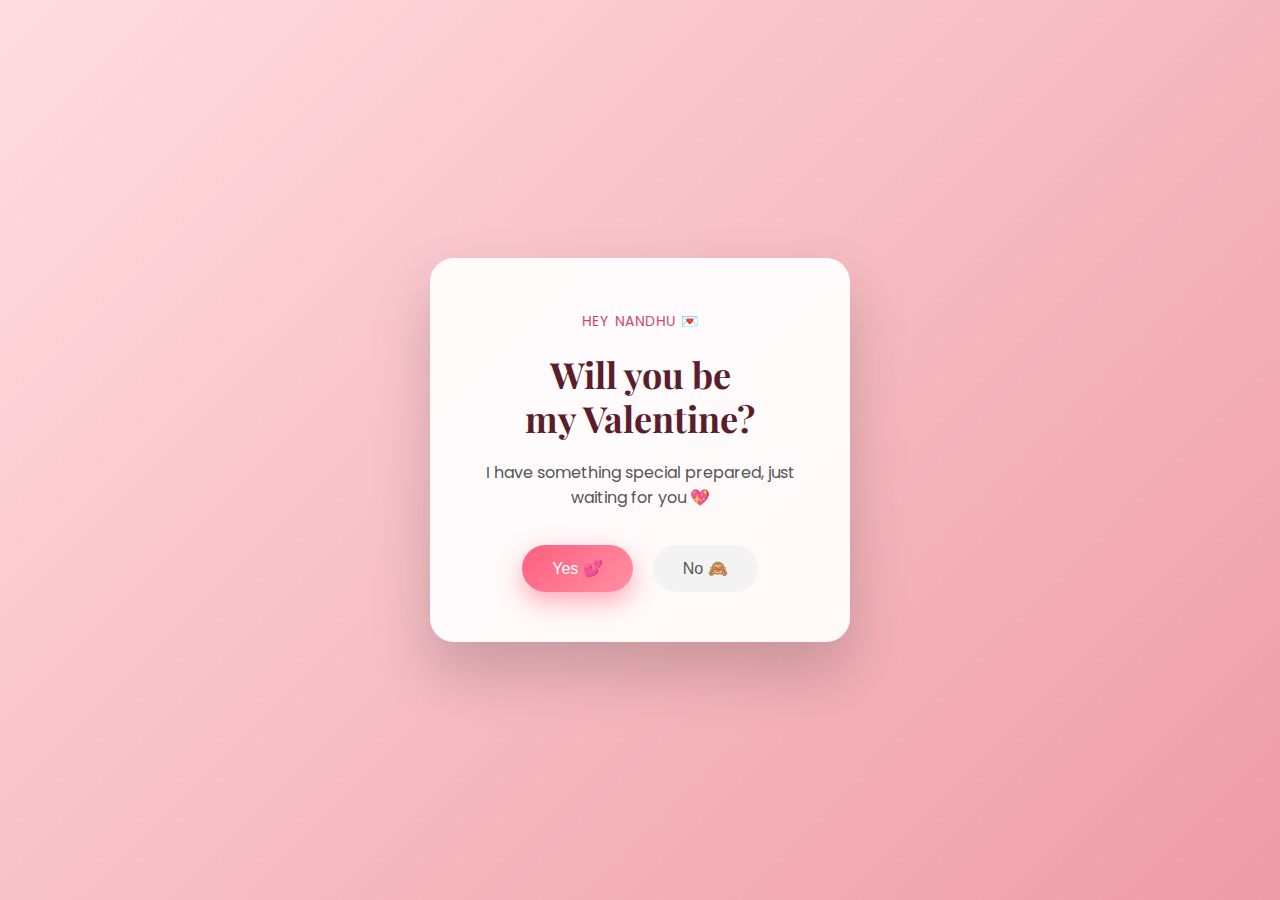
<file: index.html>
<!DOCTYPE html>
<html lang="en">
<head>
  <meta charset="UTF-8" />
  <meta name="viewport" content="width=device-width, initial-scale=1.0" />
  <title>Be My Valentine ❤️</title>

  <!-- Fonts -->
  <link href="https://fonts.googleapis.com/css2?family=Playfair+Display:wght@600;700&family=Poppins:wght@300;400;500&display=swap" rel="stylesheet">

  <link rel="stylesheet" href="index.css">
</head>
<body>

  <!-- Soft floating hearts -->
  <div class="bg-hearts"></div>

  <main class="wrapper">
    <section class="card">

      <span class="small-text">Hey Nandhu 💌</span>
      <h1>Will you be<br>my Valentine?</h1>

      <p>
        I have something special prepared,  
        just waiting for you 💖
      </p>

      <div class="buttons">
        <button class="btn yes" onclick="goNext()">Yes 💕</button>
        <button class="btn no" onclick="shakeNo(this)">No 🙈</button>
      </div>

    </section>
  </main>

  <script>
    function goNext() {
      window.location.href = "wish.html";
    }

    function shakeNo(btn) {
      btn.classList.remove("shake");
      void btn.offsetWidth;
      btn.classList.add("shake");
    }
  </script>

</body>
</html>
</file>
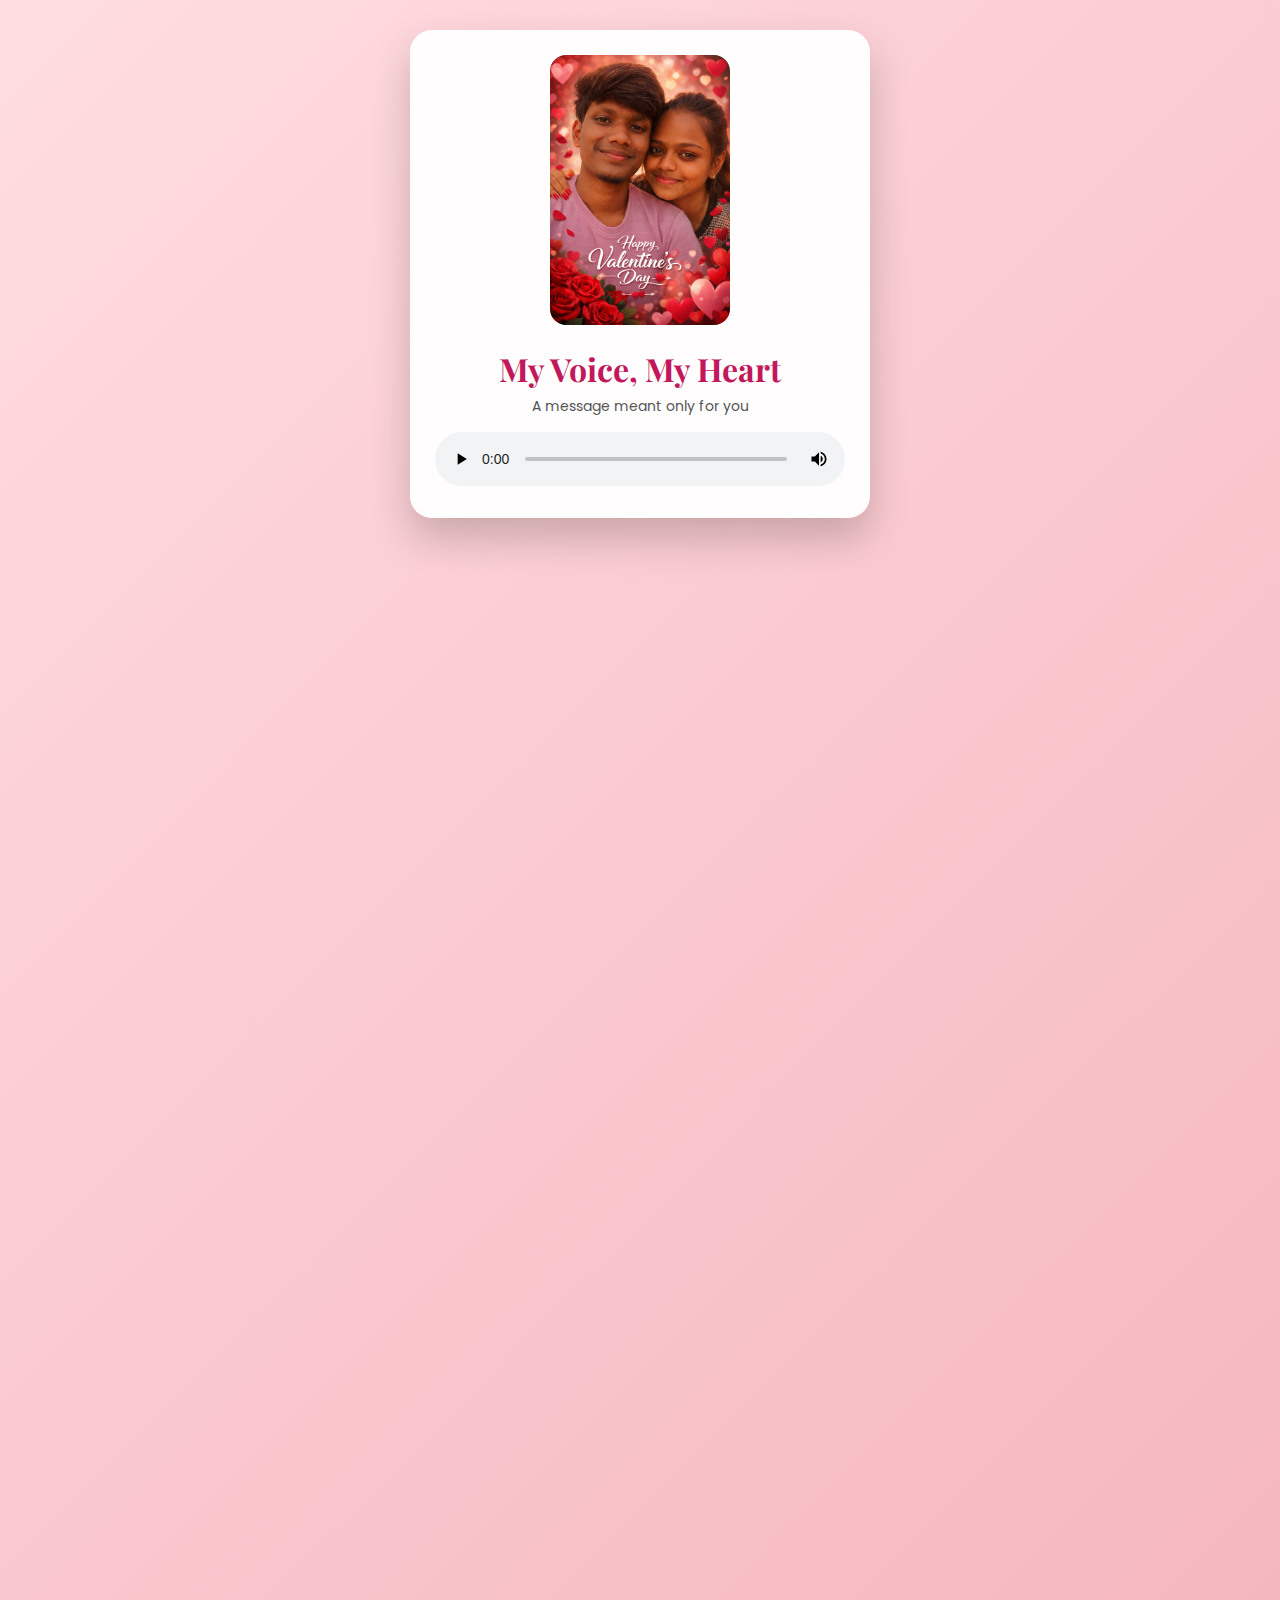
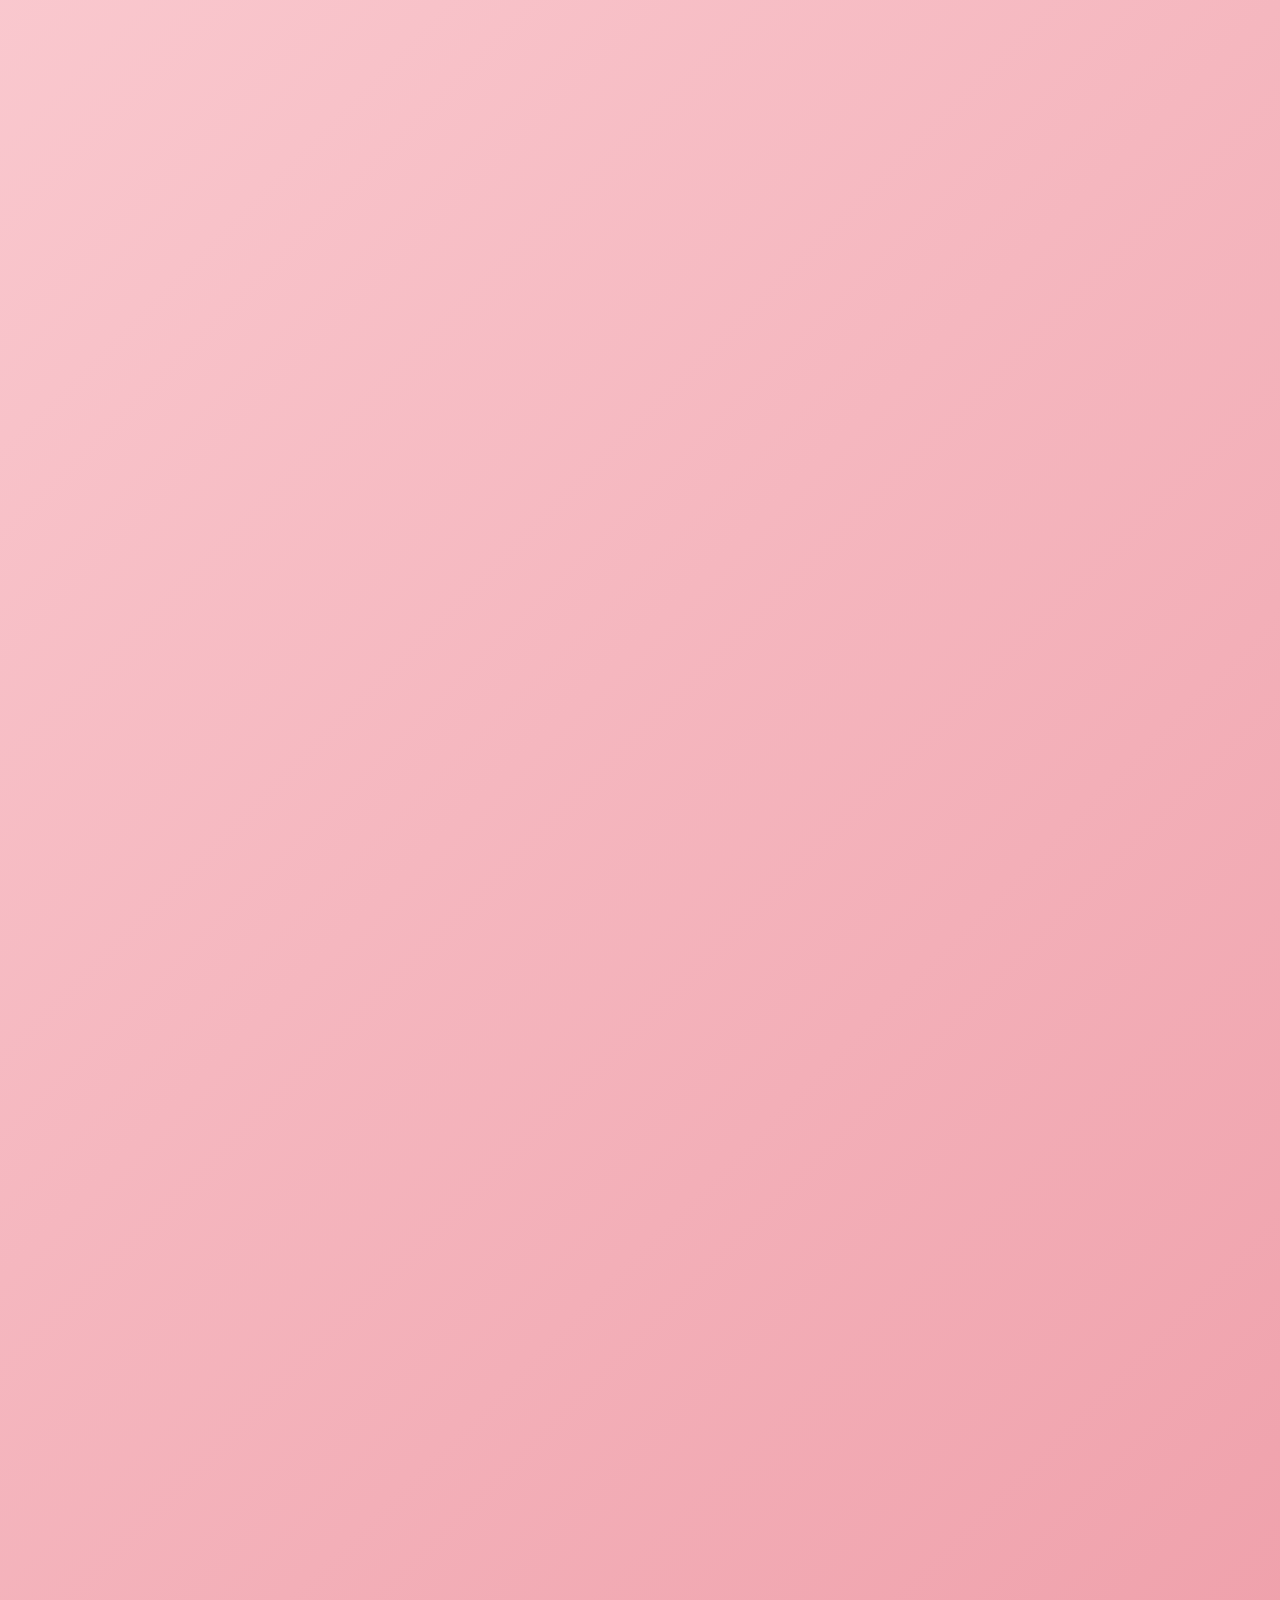
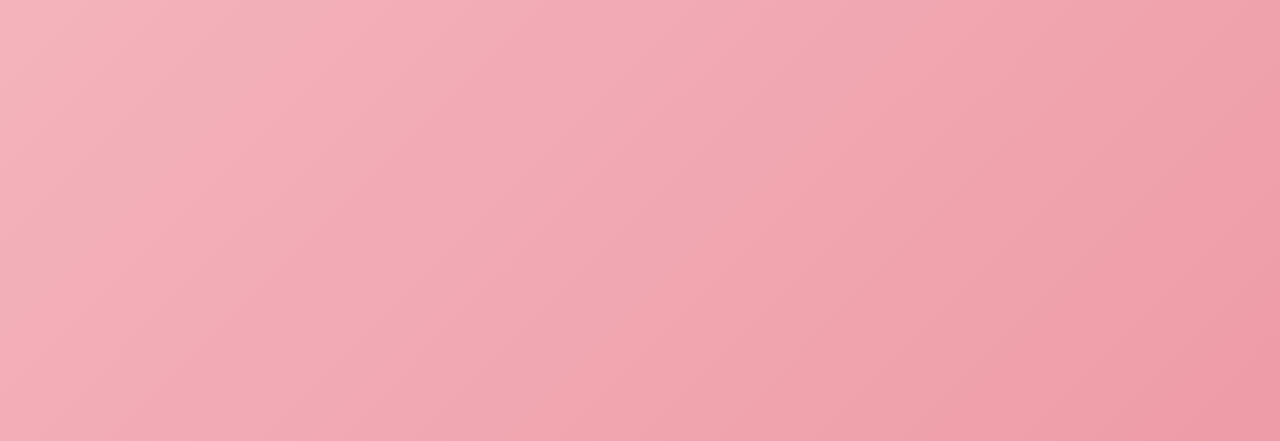
<file: gift.html>
<!DOCTYPE html>
<html lang="en">
<head>
  <meta charset="UTF-8">
  <meta name="viewport" content="width=device-width, initial-scale=1.0">
  <title>Your Audio Gift ❤️</title>

  <!-- Fonts -->
  <link href="https://fonts.googleapis.com/css2?family=Playfair+Display:wght@600&family=Poppins:wght@300;400&family=Great+Vibes&display=swap" rel="stylesheet">

  <link rel="stylesheet" href="gift.css">
</head>
<body>

<section class="gift-section">

  <!-- 🎵 MUSIC PLAYER -->
  <div class="music-player">
    <img src="picture/love.png" alt="Album Cover" class="album">

    <h1>My Voice, My Heart</h1>
    <p class="subtitle">A message meant only for you</p>

    <audio controls>
      <source src="picture/song.ogg" type="audio/mpeg">
    </audio>
  </div>

  <!-- 📜 LOVE LETTER -->
  <div class="love-letter">
    <h2>Ennalukku 💜</h2>

    <p>
      edhu tha first letter na unakku yeludhuradhu.edhu unakku real letter feel tharuma illaiya nu therila oru vagaila unakku pudikkum nu nenaikura maa. 
      <br><br>
      maa ni yen kitta ketta oru nal entha song padi send pannu adhuve entha valantain day oru gift ha kuduthu irukka konjam change panni unakku pudikkum nu nenaikura maaa
      <br><br>
      na unaa pathu one year achi maaa ana na unaa pathapa iruntha feel tha ennum yenakku irukku maa yenakku. yeppayum unna pudhusa pakkura matheri tha maa 
      nama yenna tha kitta irudhunthalum distance athigam agittu tha ma irukku edhu yellam oru nal marum endra nambikala tha oru oru nalum yenakku pogudhudhu maa
      ana onnu ma namakulla yenna tha distance athigam analum namma love oda koranchite tha irukku ma oru oru nal kum.
      <br><br>
      maa ni oru oru nal oru oru nudi note panni vachi irukka and yenakku antha alayukku yellam brain illa maa yethoo yenakku niyabagm irukka NAMMA LOVE JOURNEY❤️💜 solra kelu maaa
      <br><br>
      athavadhu entha red and purple heart yeppadi love pannanga nu maaa
      entha red heart yenna pannucha avanga sis kitta summa poi kettu irukka ung frds yaravadhu varangla nu clg padikura paiyen la adhunala kettu irukka 
      adhuku avanga sis chinna roll play panni irukanga ya na vangalum clg padikuranga sari evanga tha eppadi nu patha antha purple heart pinnu ana amaithiya irukkum nu pathba adhuyum clg ponnu thana yenna pandradhu 
      sari edhu yellam eppadi poidum patha countinue agi irukku.
       <br><br>
      adhuyum yeppadi countinue agi irukku na note laaa note verum nama notes yeluthura note illaya adhu yethoo insta notehama namakku yenna ma theriyum edhu yellam 
      entha note apadi yenna pannuvanga naaa song vaipangla apaditha entha two heart katha start agi irukku adhuyum JAL JAL OSA  oru pattu varaikkum vanchi sari nu patha aprm 
      <br><br>
      next level ku poi irukanga call pesuradhu video call pesuradhu nu poi irukku ya na clg passanga la 
      <br><br>
      apa nu pathu pathu oru nal purple heat love solli irukku read heart tha motta paiyen thana sonna yedhukkanum mudittu avar ku time venum accept panna adhu yethoo nalla heart irukka poga wait pannuchi yella heart eppadi irukkum yenna na solradhu ..
      <br><br>
      sari nu eppadi pogudhu konja nal oru nal pathu purple heart avanga orukku thaiya podhu adhu keli patta namma red amaitiya irukkuma udane pottiye kattu vanga vitttuku kattirucha 
      arpm patha rendu heartum oru vitula iruncha sari yethoo oru half irundutu varuvanga nu patha one week haaa..
      <br><br>
      antha one week la namma red love solli irukku oru valiyaaaa.
       <br><br>
      aprm anga irundhu eppa varaikkum poitte irukku 
      <br><br>

      JAL JAL LA STARTN PANNI ORUM BLO0D VARAIKKUM VANDHU IRUKKU 

      <br><br>
      ma na fullha yellam solla la yeppadi start achi nu tha summa apadi maa 
      ana ma eppa poittu irukka entha red and purplr heart journey poite irukkanum ....
    </p>

    <span class="signature">— endrum unnavan</span>
  </div>

</section>

</body>
</html>
</file>
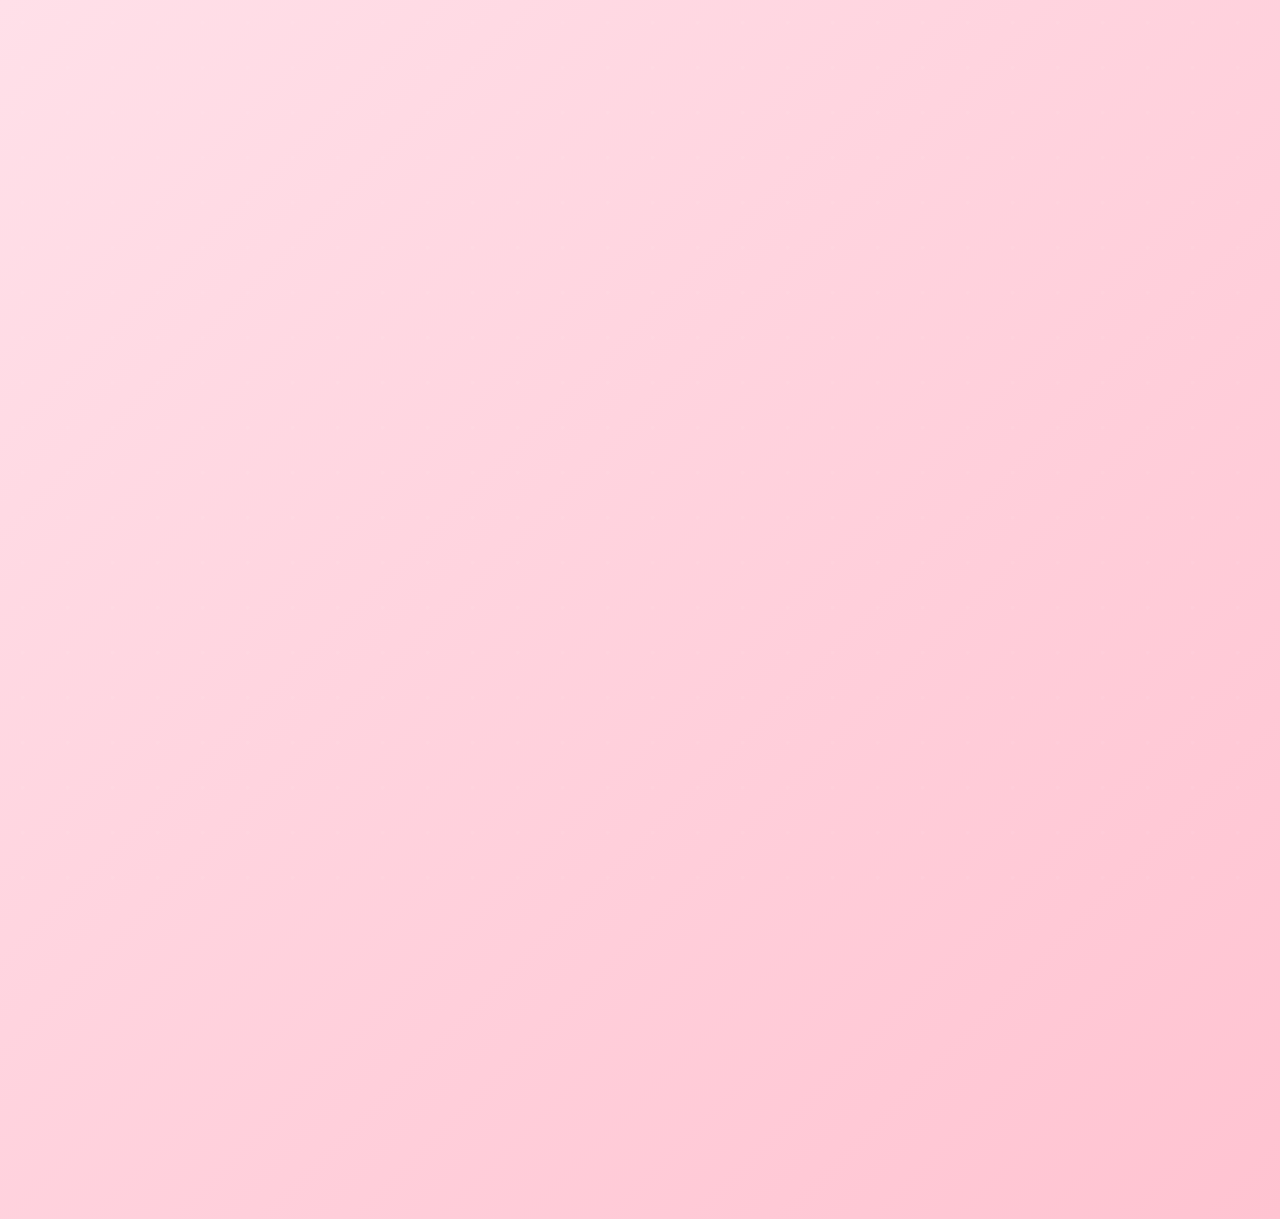
<file: memory.html>
<!DOCTYPE html>
<html lang="en">
<head>
  <meta charset="UTF-8" />
  <meta name="viewport" content="width=device-width, initial-scale=1.0" />
  <title>Our Memories ❤️</title>

  <!-- Fonts -->
  <link href="https://fonts.googleapis.com/css2?family=Playfair+Display:wght@600;700&family=Poppins:wght@300;400;500&display=swap" rel="stylesheet">

  <link rel="stylesheet" href="memory.css">
</head>
<body>

  <div class="bg"></div>

  <header class="header animate-fade">
    <h1>Our Memories ❤️</h1>
    <p>Every moment with you is special</p>
  </header>

  <main class="container">

    <section class="gallery">

      <!-- MEMORY CARD -->
      <div class="memory animate-up">
        <img src="picture/oursimile.jpeg" alt="Memory">
        <div class="content">
          <h3>First Smile</h3>
          <p>The first time you sent your full picture… it made me smile endlessly 😁</p>
        </div>
      </div>

      <div class="memory animate-up delay-1">
        <img src="picture/longtime.jpeg" alt="Memory">
        <div class="content">
          <h3>Just Us</h3>
          <p>That long time together felt like husband and wife for a moment 😘</p>
        </div>
      </div>

      <div class="memory animate-up delay-2">
        <img src="picture/brithday.jpeg" alt="Memory">
        <div class="content">
          <h3>Your Birthday</h3>
          <p>The second day of your birthday, filled with little lies and big smiles 😊</p>
        </div>
      </div>

      <div class="memory animate-up delay-3">
        <img src="picture/templedate.jpeg" alt="Memory">
        <div class="content">
          <h3>Temple Date</h3>
          <p>Not our first temple visit, but a quietly happy moment 🌸</p>
        </div>
      </div>

      <div class="memory animate-up delay-4">
        <img src="picture/siliar.jpeg" alt="Memory">
        <div class="content">
          <h3>God’s Plan</h3>
          <p>Some things feel written by destiny 🤗</p>
        </div>
      </div>

      <div class="memory animate-up delay-5">
        <img src="picture/special.jpeg" alt="Memory">
        <div class="content">
          <h3>My Favorite</h3>
          <p>You already know this is one of my favorite pictures 😍</p>
        </div>
      </div>

    </section>

    <div class="next animate-fade delay-6">
      <a href="puzzle.html" class="btn">Continue 💖</a>
    </div>

  </main>

</body>
</html>
</file>
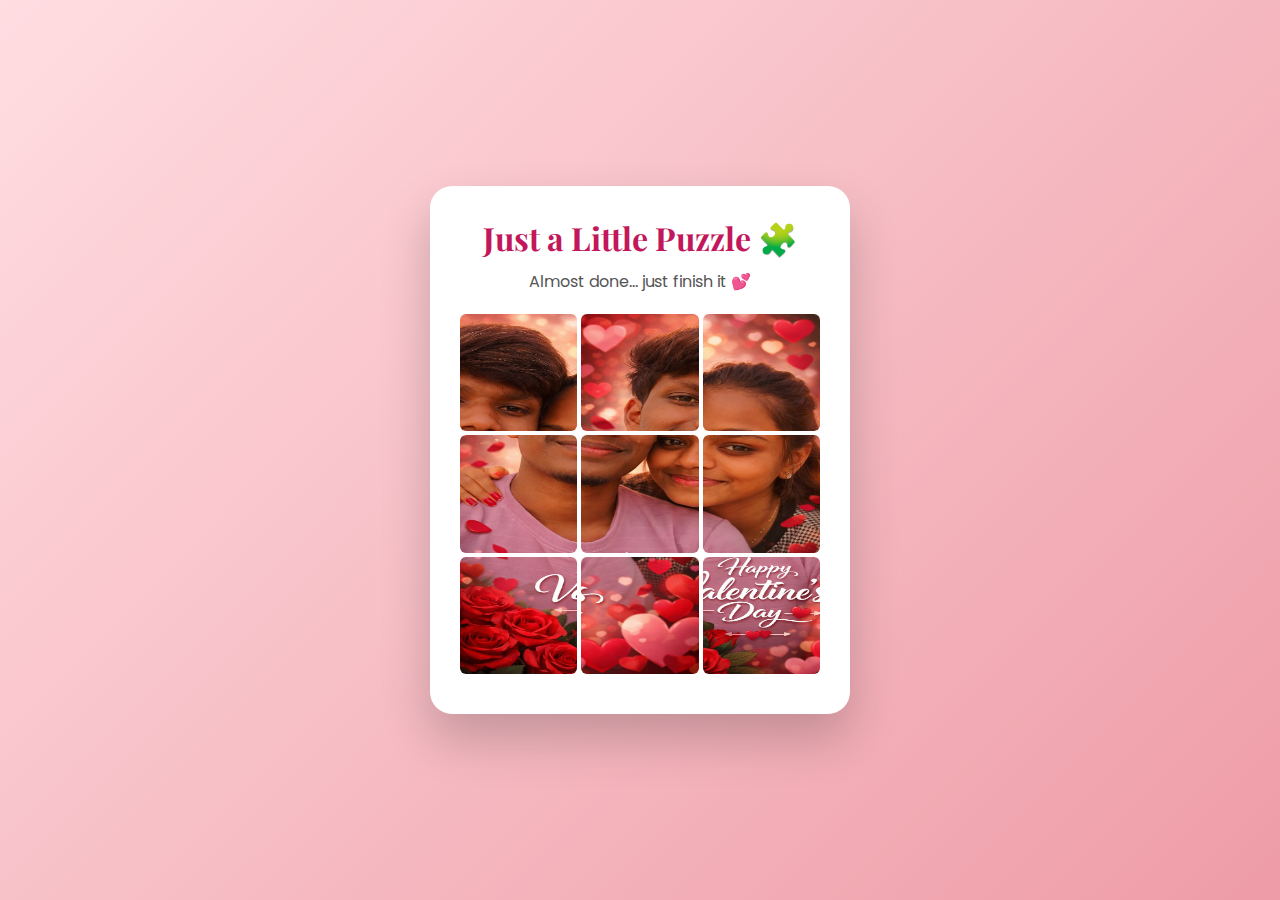
<file: puzzle.html>
<!DOCTYPE html>
<html lang="en">
<head>
<meta charset="UTF-8">
<meta name="viewport" content="width=device-width, initial-scale=1.0">
<title>For You ❤️</title>

<link href="https://fonts.googleapis.com/css2?family=Playfair+Display:wght@700&family=Poppins&display=swap" rel="stylesheet">
<link rel="stylesheet" href="puzzle.css">
</head>
<body>

<div class="bg"></div>

<main class="wrapper">
  <section class="card">

    <!-- STEP 1 : PUZZLE -->
    <section id="puzzleSection">
      <h1>Just a Little Puzzle 🧩</h1>
      <p class="subtitle">Almost done… just finish it 💕</p>

      <div class="puzzle" id="puzzle"></div>
    </section>

    <!-- STEP 2 : SOLVED IMAGE -->
    <section id="solvedSection" class="hidden">
      <h1>You Did It ❤️</h1>
      <p class="subtitle">This is what you completed 💖</p>

      <img src="picture/love.png" alt="Solved Memory" class="solved-img">
    </section>

    <!-- STEP 3 : HEART GAME -->
    <section id="heartSection" class="hidden">
      <h1>Find My Heart ❤️</h1>
      <p class="subtitle">One of these is for you 💝</p>

      <div class="cards" id="cards"></div>

      <button class="btn disabled" id="giftBtn" onclick="goGift()">
        Open Your Gift 🎁
      </button>
    </section>

  </section>
</main>

<script>
/* ---------- PUZZLE LOGIC ---------- */
const puzzle = document.getElementById("puzzle");
const puzzleSection = document.getElementById("puzzleSection");
const solvedSection = document.getElementById("solvedSection");
const heartSection = document.getElementById("heartSection");

const size = 3;
let pieces = [];
let selected = null;

function initPuzzle() {
  for (let i = 0; i < size * size; i++) {
    const piece = document.createElement("div");
    piece.className = "piece";
    piece.style.backgroundImage = "url('picture/love.png')";
    piece.style.backgroundPosition =
      `${-(i % size) * 100}% ${-Math.floor(i / size) * 100}%`;
    piece.dataset.index = i;

    piece.onclick = () => swap(piece);
    pieces.push(piece);
  }

  // EASY SHUFFLE (almost solved)
  [pieces[0], pieces[1]] = [pieces[1], pieces[0]];
  [pieces[7], pieces[8]] = [pieces[8], pieces[7]];

  pieces.forEach(p => puzzle.appendChild(p));
}

function swap(piece) {
  if (!selected) {
    selected = piece;
    piece.classList.add("selected");
  } else {
    const i1 = pieces.indexOf(selected);
    const i2 = pieces.indexOf(piece);

    [pieces[i1], pieces[i2]] = [pieces[i2], pieces[i1]];
    puzzle.innerHTML = "";
    pieces.forEach(p => puzzle.appendChild(p));


    selected.classList.remove("selected");
    selected = null;

    checkPuzzle();
  }
}

function checkPuzzle() {
  const currentPieces = [...puzzle.children];

  const solved = currentPieces.every(
    (piece, index) => Number(piece.dataset.index) === index
  );

  if (solved) {
    puzzleSection.style.display = "none";
    solvedSection.classList.remove("hidden");

    setTimeout(() => {
      heartSection.classList.remove("hidden");
    }, 1500);
  }
}


initPuzzle();

/* ---------- HEART GAME ---------- */
const cardsContainer = document.getElementById("cards");
const giftBtn = document.getElementById("giftBtn");

const totalCards = 6;
const heartIndex = Math.floor(Math.random() * totalCards);

for (let i = 0; i < totalCards; i++) {
  const card = document.createElement("div");
  card.className = "heart-card";
  card.innerHTML = "💌";

  card.onclick = () => {
    if (i === heartIndex) {
      card.classList.add("found");
      giftBtn.classList.remove("disabled");
    } else {
      card.classList.add("miss");
    }
    card.onclick = null;
  };

  cardsContainer.appendChild(card);
}

function goGift() {
  window.location.href = "gift.html";
}
</script>

</body>
</html>
</file>
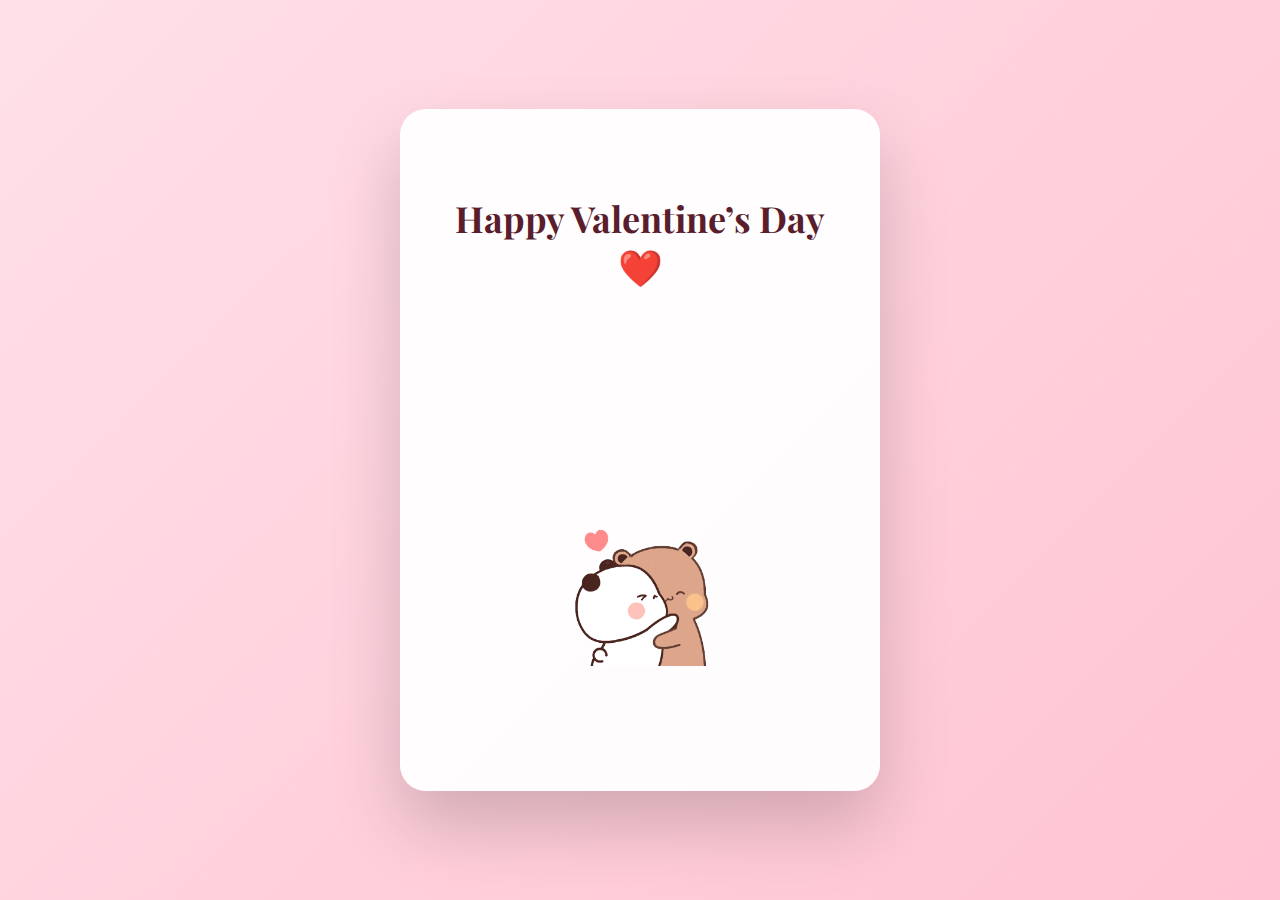
<file: wish.html>
<!DOCTYPE html>
<html lang="en">
<head>
  <meta charset="UTF-8" />
  <meta name="viewport" content="width=device-width, initial-scale=1.0" />
  <title>Happy Valentine’s Day ❤️</title>

  <!-- Fonts -->
  <link href="https://fonts.googleapis.com/css2?family=Playfair+Display:wght@600;700&family=Poppins:wght@300;400;500&display=swap" rel="stylesheet">

  <link rel="stylesheet" href="wish.css">
</head>
<body>

  <div class="bg"></div>

  <main class="wrapper">
    <section class="card animate-card">

      <span class="small-text animate-fade">For you 💌</span>

      <h1 class="animate-title">Happy Valentine’s Day ❤️</h1>

      <p class="subtitle animate-fade delay-1">
        Today feels extra special,  
        because it reminds me of <span>you</span>.
      </p>

      <div class="message animate-fade delay-2">
        <p>
          Thank you for being my smile, my comfort,  
          and my favorite person.
        </p>
      </div>

      <div class="teddy heartbeat">
        <img src="picture/bubududu-panda.gif" alt="Love Teddy">
      </div>

      <a href="memory.html" class="btn glow-btn animate-fade delay-3">
        Our Memories 📸
      </a>

    </section>
  </main>

</body>
</html>
</file>
<file: index.css>
* {
  margin: 0;
  padding: 0;
  box-sizing: border-box;
}

body {
  min-height: 100vh;
  font-family: 'Poppins', sans-serif;
  background: linear-gradient(135deg, #ffdde1, #ee9ca7);
  overflow: hidden;
}

/* BACKGROUND HEARTS */
.bg-hearts {
  position: fixed;
  inset: 0;
  background-image:
    radial-gradient(#ffffff55 2px, transparent 2px);
  background-size: 40px 40px;
  opacity: 0.15;
  pointer-events: none;
}

/* CENTER WRAPPER */
.wrapper {
  min-height: 100vh;
  display: flex;
  align-items: center;
  justify-content: center;
  padding: 20px;
}

/* MAIN CARD */
.card {
  background: rgba(255, 255, 255, 0.92);
  padding: 50px 40px;
  border-radius: 24px;
  text-align: center;
  max-width: 420px;
  width: 100%;
  box-shadow: 0 30px 60px rgba(0,0,0,0.18);
}

.small-text {
  font-size: 14px;
  color: #c94b6a;
  letter-spacing: 1px;
  text-transform: uppercase;
}

.card h1 {
  font-family: 'Playfair Display', serif;
  font-size: 36px;
  margin: 20px 0;
  color: #5a1d2b;
  line-height: 1.2;
}

.card p {
  color: #555;
  font-size: 16px;
  margin-bottom: 35px;
}

/* BUTTONS */
.buttons {
  display: flex;
  gap: 20px;
  justify-content: center;
}

.btn {
  padding: 14px 30px;
  font-size: 16px;
  border-radius: 30px;
  border: none;
  cursor: pointer;
  font-weight: 500;
  transition: transform 0.2s ease, box-shadow 0.2s ease;
}

.btn.yes {
  background: linear-gradient(135deg, #ff5f7e, #ff8fa3);
  color: white;
  box-shadow: 0 10px 25px rgba(255,95,126,0.5);
}

.btn.no {
  background: #f3f3f3;
  color: #555;
}

.btn:hover {
  transform: translateY(-2px);
}

/* SHAKE ANIMATION (ONLY FOR NO BUTTON) */
@keyframes shake {
  0% { transform: translateX(0); }
  25% { transform: translateX(-6px); }
  50% { transform: translateX(6px); }
  75% { transform: translateX(-6px); }
  100% { transform: translateX(0); }
}

.shake {
  animation: shake 0.4s;
}

/* RESPONSIVE */
@media (max-width: 480px) {
  .card {
    padding: 40px 25px;
  }

  .card h1 {
    font-size: 30px;
  }
}
</file>
<file: gift.css>
* {
  margin: 0;
  padding: 0;
  box-sizing: border-box;
}

body {
  min-height: 100vh;
  background: linear-gradient(135deg, #ffdde1, #ee9ca7);
  font-family: "Poppins", sans-serif;
  display: flex;
  justify-content: center;
}

/* 🌸 MAIN LAYOUT */
.gift-section {
  width: 100%;
  max-width: 500px;
  padding: 30px 20px;
  display: flex;
  flex-direction: column;
  gap: 35px;
}

/* 🎵 MUSIC PLAYER */
.music-player {
  background: rgba(255,255,255,0.95);
  border-radius: 22px;
  padding: 25px;
  text-align: center;
  box-shadow: 0 20px 40px rgba(0,0,0,0.2);

  /* animation */
  animation: slideFade 1.2s ease forwards;
}

.album {
  width: 180px;
  max-width: 100%;
  border-radius: 16px;
  margin-bottom: 15px;

  /* floating effect */
  animation: float 4s ease-in-out infinite;
}

.music-player h1 {
  font-family: "Playfair Display", serif;
  color: #c2185b;
  margin-bottom: 6px;
}

.subtitle {
  font-size: 14px;
  color: #555;
  margin-bottom: 15px;
}

audio {
  width: 100%;
  outline: none;
}

/* 📜 LOVE LETTER */
.love-letter {
  background: linear-gradient(135deg, #9b6a3c, #7a4a1f);
  color: #2b1a0f;
  padding: 35px 25px;
  border-radius: 10px;
  font-family: "Dancing Script", cursive;
  box-shadow: inset 0 0 40px rgba(0,0,0,0.4),
              0 20px 40px rgba(0,0,0,0.25);
  position: relative;

  /* animation */
  animation: fadeIn 1.5s ease forwards;
  animation-delay: 0.6s;
  opacity: 0;
}

/* burned edges look */
.love-letter::before {
  content: "";
  position: absolute;
  inset: 0;
  border-radius: 10px;
  box-shadow: inset 0 0 25px rgba(0,0,0,0.6);
  pointer-events: none;
}

.love-letter h2 {
  font-size: 32px;
  margin-bottom: 15px;
}

.love-letter p {
  font-size: 22px;
  line-height: 1.6;
}

.signature {
  display: block;
  margin-top: 20px;
  font-size: 26px;
  text-align: right;
}

/* ✨ ANIMATIONS */
@keyframes slideFade {
  from {
    opacity: 0;
    transform: translateY(30px);
  }
  to {
    opacity: 1;
    transform: translateY(0);
  }
}

@keyframes fadeIn {
  to {
    opacity: 1;
  }
}

@keyframes float {
  0%, 100% {
    transform: translateY(0);
  }
  50% {
    transform: translateY(-6px);
  }
}
</file>
<file: memory.css>
* {
  margin: 0;
  padding: 0;
  box-sizing: border-box;
}

body {
  font-family: 'Poppins', sans-serif;
  min-height: 100vh;
  background: linear-gradient(135deg, #ffe0e9, #ffc3d1);
}

/* BACKGROUND */
.bg {
  position: fixed;
  inset: 0;
  background-image:
    radial-gradient(#ffffff55 2px, transparent 2px);
  background-size: 45px 45px;
  opacity: 0.15;
  pointer-events: none;
}

/* HEADER */
.header {
  text-align: center;
  padding: 50px 20px 30px;
}

.header h1 {
  font-family: 'Playfair Display', serif;
  font-size: 38px;
  color: #5a1d2b;
}

.header p {
  margin-top: 10px;
  color: #666;
}

/* CONTAINER */
.container {
  max-width: 1100px;
  margin: auto;
  padding: 20px;
}

/* GALLERY */
.gallery {
  display: grid;
  grid-template-columns: repeat(auto-fit, minmax(260px, 1fr));
  gap: 30px;
}

/* MEMORY CARD */
.memory {
  background: rgba(255,255,255,0.95);
  border-radius: 22px;
  overflow: hidden;
  box-shadow: 0 20px 40px rgba(0,0,0,0.15);
  transition: transform 0.3s ease, box-shadow 0.3s ease;
}

.memory:hover {
  transform: translateY(-8px);
  box-shadow: 0 30px 60px rgba(0,0,0,0.2);
}

.memory img,
.memory video {
  width: 100%;
  height: 300px;
  object-fit: cover;
}

.content {
  padding: 20px;
}

.content h3 {
  font-family: 'Playfair Display', serif;
  color: #5a1d2b;
  margin-bottom: 8px;
}

.content p {
  font-size: 14px;
  color: #555;
  line-height: 1.6;
}

/* BUTTON */
.next {
  text-align: center;
  margin: 50px 0 30px;
}

.btn {
  display: inline-block;
  padding: 14px 36px;
  background: linear-gradient(135deg, #ff5f7e, #ff8fa3);
  color: white;
  border-radius: 30px;
  text-decoration: none;
  font-weight: 500;
  box-shadow: 0 12px 30px rgba(255,95,126,0.5);
  transition: transform 0.2s ease;
}

.btn:hover {
  transform: translateY(-3px);
}

/* 🌸 ANIMATIONS */
@keyframes fadeUp {
  from {
    opacity: 0;
    transform: translateY(30px);
  }
  to {
    opacity: 1;
    transform: translateY(0);
  }
}

@keyframes fade {
  from { opacity: 0; }
  to { opacity: 1; }
}

.animate-up {
  opacity: 0;
  animation: fadeUp 0.8s ease forwards;
}

.animate-fade {
  opacity: 0;
  animation: fade 1s ease forwards;
}

.delay-1 { animation-delay: 0.2s; }
.delay-2 { animation-delay: 0.4s; }
.delay-3 { animation-delay: 0.6s; }
.delay-4 { animation-delay: 0.8s; }
.delay-5 { animation-delay: 1s; }
.delay-6 { animation-delay: 1.2s; }

/* RESPONSIVE */
@media (max-width: 480px) {
  .header h1 {
    font-size: 30px;
  }
}
</file>
<file: puzzle.css>
* {
  margin: 0;
  padding: 0;
  box-sizing: border-box;
  font-family: "Poppins", sans-serif;
}

body {
  min-height: 100vh;
  background: linear-gradient(135deg, #ffdde1, #ee9ca7);
  display: flex;
  justify-content: center;
  align-items: center;
}

.bg {
  position: fixed;
  inset: 0;
  pointer-events: none;
}

.wrapper {
  width: 100%;
  padding: 20px;
  display: flex;
  justify-content: center;
}

.card {
  background: #ffffff;
  width: 100%;
  max-width: 420px;
  padding: 30px;
  border-radius: 22px;
  text-align: center;
  box-shadow: 0 25px 50px rgba(0,0,0,0.2);
}

h1 {
  font-family: "Playfair Display", serif;
  color: #c2185b;
  margin-bottom: 10px;
}

.subtitle {
  color: #555;
  margin-bottom: 20px;
}

/* PUZZLE */
.puzzle {
  display: grid;
  grid-template-columns: repeat(3, 1fr);
  gap: 4px;
  margin-bottom: 10px;
}

.piece {
  aspect-ratio: 1;
  background-size: 300% 300%;
  border-radius: 6px;
  cursor: pointer;
}

.piece.selected {
  outline: 3px solid #ff4d6d;
}

/* SOLVED IMAGE */
.hidden {
  display: none;
}

.solved-img {
  width: 100%;
  max-width: 300px;
  margin: 15px auto 25px;
  display: block;
  border-radius: 16px;
  box-shadow: 0 20px 35px rgba(0,0,0,0.25);
}

/* HEART GAME */
.cards {
  display: grid;
  grid-template-columns: repeat(3, 1fr);
  gap: 15px;
  margin-bottom: 20px;
}

.heart-card {
  height: 80px;
  border-radius: 16px;
  background: #fff;
  font-size: 32px;
  display: flex;
  align-items: center;
  justify-content: center;
  cursor: pointer;
  box-shadow: 0 10px 20px rgba(0,0,0,0.15);
}

.heart-card.found {
  background: #ff4d6d;
  color: white;
}

.heart-card.miss {
  opacity: 0.4;
}

/* BUTTON */
.btn {
  padding: 12px 26px;
  border-radius: 26px;
  border: none;
  background: #ff4d6d;
  color: white;
  font-size: 16px;
  cursor: pointer;
}

.btn.disabled {
  opacity: 0.4;
  pointer-events: none;
}
</file>
<file: wish.css>
* {
  margin: 0;
  padding: 0;
  box-sizing: border-box;
}

body {
  min-height: 100vh;
  font-family: 'Poppins', sans-serif;
  background: linear-gradient(135deg, #ffe0e9, #ffc3d1);
  overflow: hidden;
}

/* BACKGROUND */
.bg {
  position: fixed;
  inset: 0;
  background-image:
    radial-gradient(#ffffff55 2px, transparent 2px);
  background-size: 45px 45px;
  opacity: 0.15;
  pointer-events: none;
}

/* CENTER */
.wrapper {
  min-height: 100vh;
  display: flex;
  align-items: center;
  justify-content: center;
  padding: 20px;
}

/* CARD */
.card {
  background: rgba(255, 255, 255, 0.94);
  padding: 40px 30px;
  border-radius: 26px;
  max-width: 480px;
  width: 100%;
  text-align: center;
  box-shadow: 0 35px 70px rgba(0,0,0,0.18);
}

/* TEXT */
.small-text {
  font-size: 14px;
  letter-spacing: 1px;
  color: #c94b6a;
  text-transform: uppercase;
}

.card h1 {
  font-family: 'Playfair Display', serif;
  font-size: 36px;
  color: #5a1d2b;
  margin: 20px 0;
}

.subtitle {
  font-size: 17px;
  color: #555;
  margin-bottom: 30px;
}

.subtitle span {
  color: #c94b6a;
  font-weight: 500;
}

/* MESSAGE */
.message {
  background: #fff5f8;
  padding: 25px;
  border-radius: 18px;
  font-size: 15px;
  color: #444;
  line-height: 1.7;
  margin-bottom: 30px;
}

/* TEDDY */
.teddy img {
  width: 140px;
  margin-bottom: 25px;
}

/* BUTTON */
.btn {
  display: inline-block;
  padding: 14px 34px;
  border-radius: 30px;
  background: linear-gradient(135deg, #ff5f7e, #ff8fa3);
  color: #fff;
  text-decoration: none;
  font-size: 16px;
  font-weight: 500;
  box-shadow: 0 12px 30px rgba(255,95,126,0.5);
  transition: transform 0.2s ease, box-shadow 0.2s ease;
}

.btn:hover {
  transform: translateY(-3px);
  box-shadow: 0 18px 40px rgba(255,95,126,0.6);
}

/* 🌸 ANIMATIONS */
@keyframes fadeUp {
  from {
    opacity: 0;
    transform: translateY(30px);
  }
  to {
    opacity: 1;
    transform: translateY(0);
  }
}

@keyframes zoomIn {
  from {
    opacity: 0;
    transform: scale(0.9);
  }
  to {
    opacity: 1;
    transform: scale(1);
  }
}

@keyframes heartbeat {
  0%, 100% { transform: scale(1); }
  50% { transform: scale(1.05); }
}

/* APPLY */
.animate-card {
  animation: fadeUp 1s ease forwards;
}

.animate-title {
  animation: zoomIn 1s ease forwards;
}

.animate-fade {
  opacity: 0;
  animation: fadeUp 1s ease forwards;
}

.delay-1 { animation-delay: 0.3s; }
.delay-2 { animation-delay: 0.6s; }
.delay-3 { animation-delay: 0.9s; }

.heartbeat {
  animation: heartbeat 2s infinite;
}

/* RESPONSIVE */
@media (max-width: 480px) {
  .card {
    padding: 40px 25px;
  }

  .card h1 {
    font-size: 30px;
  }

  .teddy img {
    width: 120px;
  }
}
</file>
